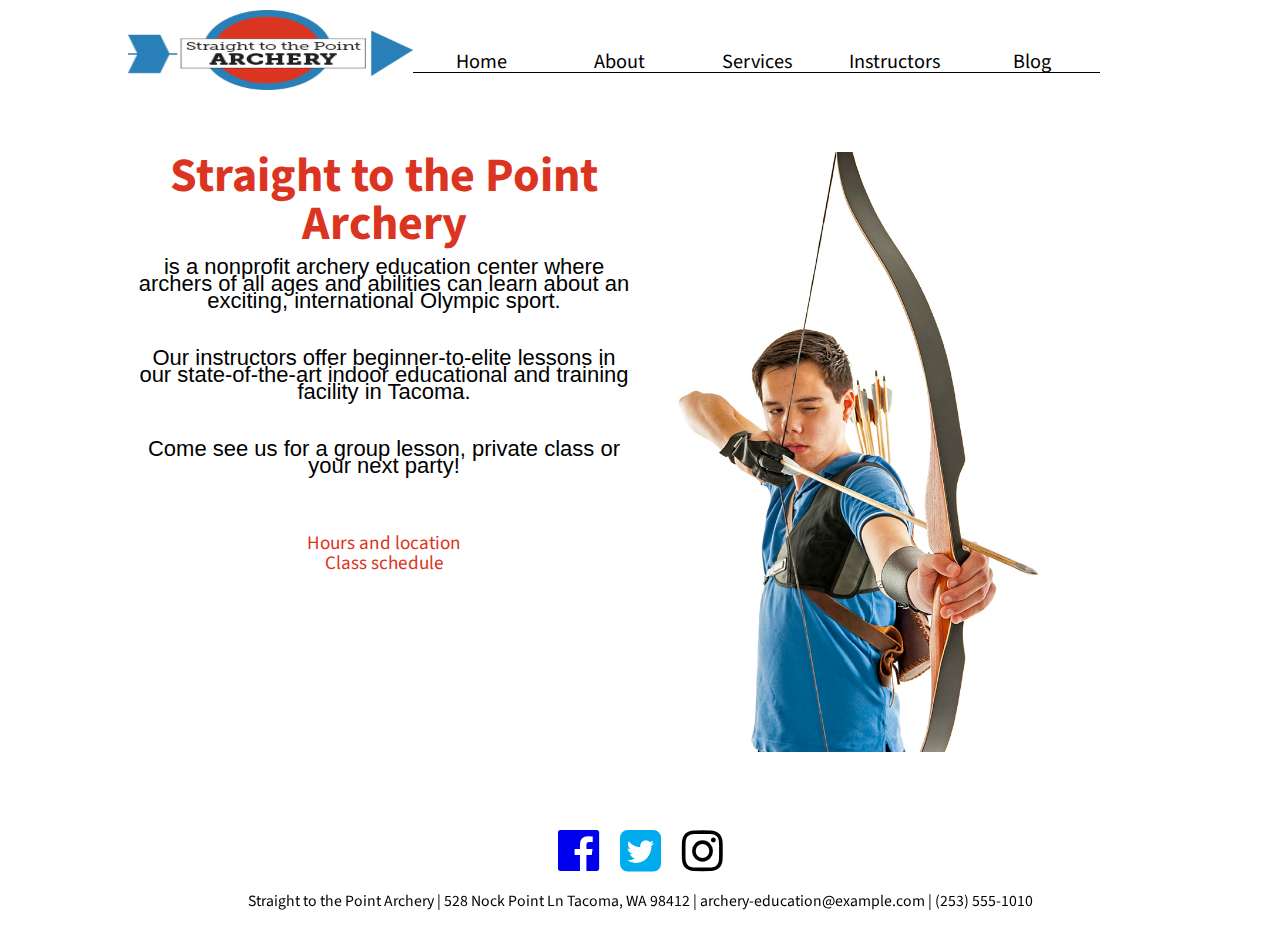
<file: index.html>
<!DOCTYPE html>
<html>
<head lang="en">
  <meta charset="UTF-8">
  <title>Straight to the Point Archery</title>
  <link href="https://fonts.googleapis.com/css?family=Source+Sans+Pro:400,600,900" rel="stylesheet">
  <link rel="stylesheet" type="text/css" href="styles/meyer-reset.css">
  <link rel="stylesheet" type="text/css" href="styles/font-awesome/css/font-awesome.min.css">
  <link rel="stylesheet" type="text/css" href="styles/stylesheet.css">
  <link rel="stylesheet" type="text/css" href="styles/main-styles.css">
  <link rel="stylesheet" type="text/css" href="styles/header-footer.css">
</head>
  
<body>
  <article class="content-wrapper">
  <header>
    <!-- Logo and Nav will appear on the same "line", Header will appear below.  The logo and nav bar use responsive grids -->
    <a href="index.html"><img src="images/stplogo.jpg" alt="STP Archery Logo" id="logo" class="col span_2_of_7"></a> <!-- Make Logo Clickable and return to homepage -->
    <!-- Main navigation -->
      <nav class="mainNav">
        <ul>
          <li><a href="index.html" class="col span_1_of_7">Home</a></li>
          <li><a href="about.html" class="col span_1_of_7">About</a></li>
          <li><a href="services.html" class="col span_1_of_7">Services</a></li>
          <li><a href="instructors.html" class="col span_1_of_7">Instructors</a></li>
          <li><a href="blog.html" class="col span_1_of_7">Blog</a></li>
        </ul>
      </nav>
    <!-- Main header on each page -->
    <h1 id="mainHeader">Home</h1>

  </header>
    
 
  <section id="mainLeft">
    <!--Headline, main article, archer image-->
    <h2 id="mainHead"> Straight to the Point Archery
    </h2>
    <p class="mainText"> is a nonprofit archery education center 
      where archers of all ages and abilities can learn about an exciting, international Olympic sport. 
   
    </p> 
    <p class="mainText">Our instructors offer beginner-to-elite lessons in our state-of-the-art indoor educational and training facility in Tacoma. 
    </p>
    <p class="mainText">Come see us for a group lesson, private class or your next party! 
    </p>
    <ul class="mainList">
      <li class="mainHours"> 
        <a href="about.html" target="_blank">Hours and location</a> </li>
      <li class="mainHours"> <a href="services.html" target="_blank">Class schedule</a> </li>
      </ul>
     <iframe width="350" height="215" src="https://www.youtube.com/embed/ahLNCzV56yk" frameborder="0" allowfullscreen></iframe>  
    
  </section>
    
  <section id="mainRight">   
    <img src="images/stparchery_mockcover.jpg" alt="archer" id="archer">
    <h6 id="mainInvisible">Archer image</h6>
  </section> 
  <footer>
    <!-- Social Media Links (images using font awesome) -->
    <nav id="footerNav">
      <a href="https://www.facebook.com/" target="_blank"><i class="fa fa-facebook-official fa-3x" aria-hidden="true"></i></a>
      <a href="https://twitter.com/" target="_blank"><i class="fa fa-twitter-square fa-3x" aria-hidden="true"></i></a>
      <a href="https://www.instagram.com" target="_blank"><i class="fa fa-instagram fa-3x" aria-hidden="true"></i></a>
    </nav>
    <!-- Email and Phone Number on click will automatically open a new email or start a phone call (assuming the client is a mobile device) respectively  -->
    <p>Straight to the Point Archery | 528 Nock Point Ln Tacoma, WA 98412 | <a href="mailto:archery-education@example.com">archery-education@example.com</a> | <a href="tel:(253)555-1010">(253) 555-1010</a></p>
  </footer>

  </article>
</body>
</file>
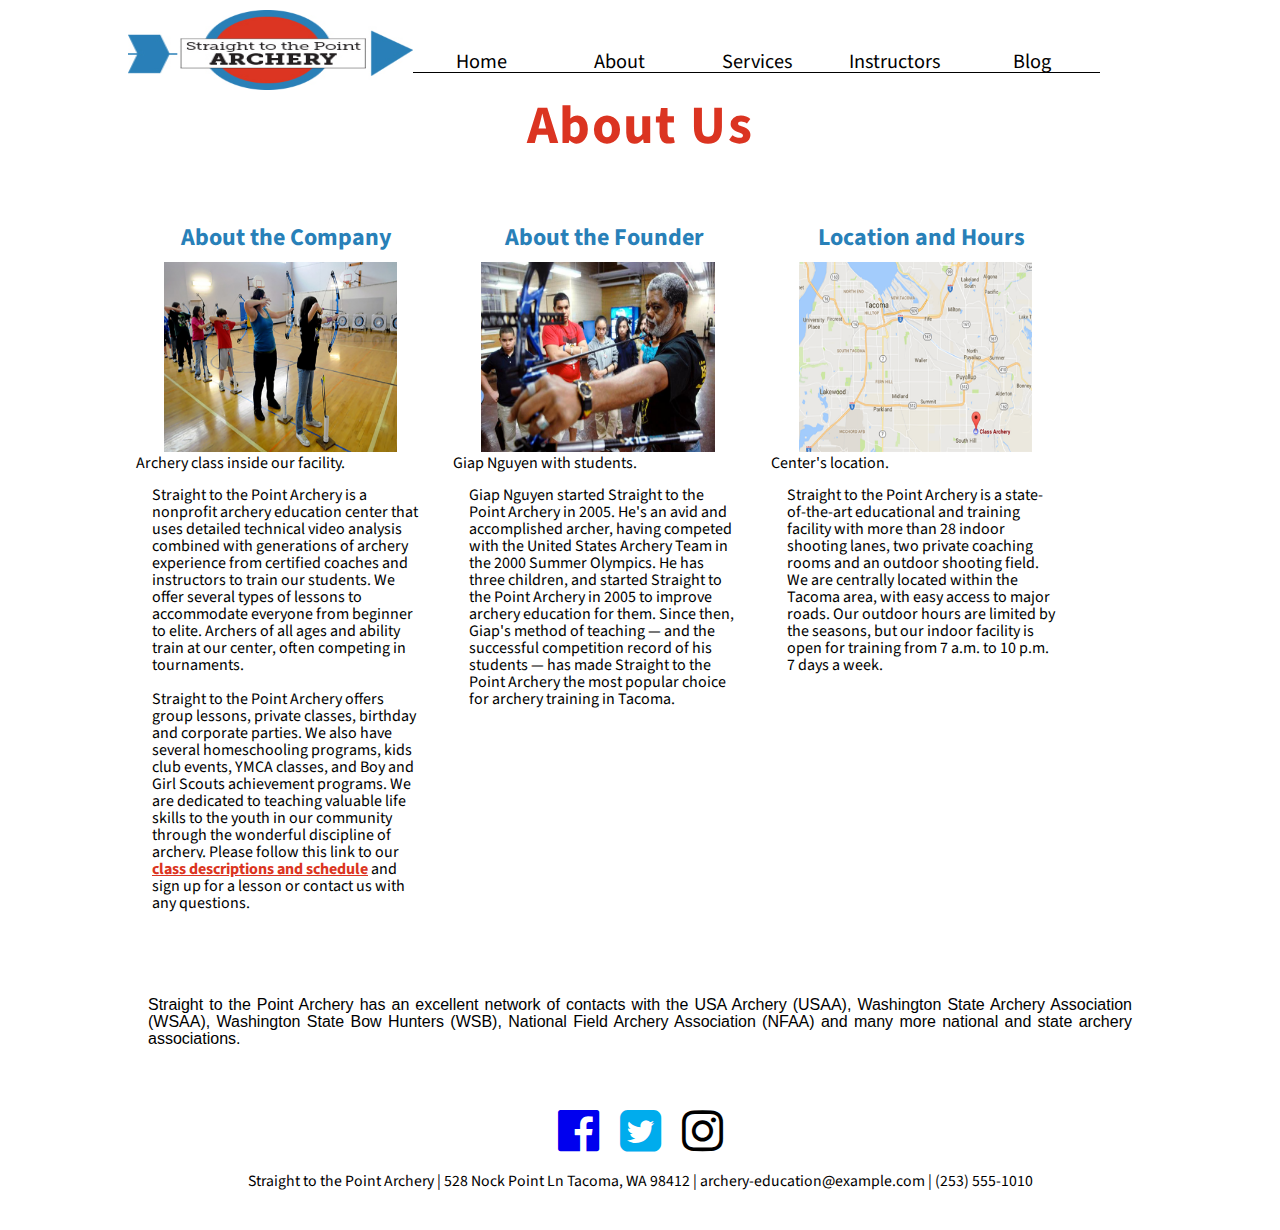
<file: about.html>
<!DOCTYPE html>
<html lang="en">
  
<head>
  <meta charset="utf-8"/>
  <title>About</title>
  <link href="https://fonts.googleapis.com/css?family=Source+Sans+Pro:400,600,900" rel="stylesheet">
  <link rel="stylesheet" type="text/css" href="styles/meyer-reset.css">
  <link rel="stylesheet" type="text/css" href="styles/font-awesome/css/font-awesome.min.css">
  <link rel="stylesheet" type="text/css" href="styles/stylesheet.css">
  <link rel="stylesheet" type="text/css" href="styles/about-styles.css">
  <link rel="stylesheet" type="text/css" href="styles/header-footer.css">
  
</head>
  
 <body>
   <article class="content-wrapper">
    <header>
      <!-- Logo and Nav will appear on the same "line", Header will appear below.  The logo and nav bar use responsive grids -->
      <a href="index.html"><img src="images/stplogo.jpg" alt="STP Archery Logo" id="logo" class="col span_2_of_7"></a> <!-- Make Logo Clickable and return to homepage -->
      <!-- Main navigation--> 
        <nav class="mainNav">
          <ul>
            <li><a href="index.html" class="col span_1_of_7">Home</a></li>
            <li><a href="about.html" class="col span_1_of_7">About</a></li>
            <li><a href="services.html" class="col span_1_of_7">Services</a></li>
            <li><a href="instructors.html" class="col span_1_of_7">Instructors</a></li>
            <li><a href="blog.html" class="col span_1_of_7">Blog</a></li>
          </ul>
        </nav>
      <!-- Main header on each page -->
      <h1 id="pageHeader">About Us</h1>
    </header>
   
  <div class="rowAbout">
  <section class="clearfix colAbout-1">
      <h2>About the Company</h2>
        
      <figure><img src="images/facility_cropped.jpg" alt="image of young archers training indoors" class="aboutphoto"><br>
        
        <figcaption>Archery class inside our facility.</figcaption>
      </figure>
      
      <p class="mainAbout"> Straight to the Point Archery is a nonprofit archery education center that uses detailed technical video analysis combined with generations of archery experience from certified coaches and instructors to train our students. We offer several types of lessons to accommodate everyone from beginner to elite. Archers of all ages and ability train at our center, often competing in tournaments.<br>  
        
    <br>Straight to the Point Archery offers group lessons, private classes, birthday and corporate parties. We also have several homeschooling  programs, kids club events, YMCA classes, and Boy and Girl Scouts achievement programs. We are dedicated to teaching valuable life skills to the youth in our community through the wonderful discipline of archery. Please follow this link to our
        
        <a href="services.html" class=Aboutlink><strong>class descriptions and schedule</strong></a> 
        and sign up for a lesson or contact us with any questions.</p>
       
     </section><!-- include schedule link and facility -->
    
   <section class="clearfix colAbout-2">
        <h2>About the Founder</h2>
        
        <figure><img src="images/founder.jpg" alt="photo of Giap Nguyen aiming arrow teaching class" class="aboutphoto"><br>
        
          <figcaption>Giap Nguyen with students.</figcaption>
        </figure>
   
      <p class="mainAbout">Giap Nguyen started Straight to the Point Archery in 2005. He's an avid and accomplished archer, having competed with the United States Archery Team in the 2000 Summer Olympics. He has three children, and  started Straight to the Point Archery in 2005 to improve archery education for them. Since then, Giap's method of teaching — and the successful competition record of his students — has made Straight to the Point Archery the most popular choice for archery training in Tacoma.</p>
     </section><!-- add links after merge -->
      
      <!-- include schedule link and facility -->
    
    
  <section class="clearfix colAbout-3">
      <h2>Location and Hours</h2>
        
      <figure><a href="#"><img src="images/map.png" alt="map of location" class="aboutphoto"></a><br>
        
        <figcaption>Center's location.</figcaption>
      </figure>
      
      <p class="mainAbout">Straight to the Point Archery is a state-of-the-art educational and training facility with more than 28 indoor shooting lanes, two private coaching rooms and an outdoor shooting field. We are centrally located within the Tacoma area, with easy access to major roads. Our outdoor hours are limited by the seasons, but our indoor facility is open for training from 7 a.m. to 10 p.m. 7 days a week.</p>
        
   </section><!-- google maps -->
     </div>
   
   <aside>
     <p class="asideAbout">Straight to the Point Archery has an excellent network of contacts with the USA Archery (USAA), Washington State Archery Association (WSAA), Washington State Bow Hunters (WSB), National Field Archery Association (NFAA) and many more national and state archery associations. </p>
   </aside>
   
    
    <!-- add a link in the written descriptions for each image, add figcaption, float sections -->
   
   <footer class="clearfix">
      <nav id="footerNav">
        <a href="https://www.facebook.com/" target="_blank"><i class="fa fa-facebook-official fa-3x" aria-hidden="true"></i></a>
        <a href="https://twitter.com/" target="_blank"><i class="fa fa-twitter-square fa-3x" aria-hidden="true"></i></a>
        <a href="https://www.instagram.com" target="_blank"><i class="fa fa-instagram fa-3x" aria-hidden="true"></i></a>
      </nav>
      <!-- Email and Phone Number on click will automatically open a new email or start a phone call (assuming the client is a mobile device) respectively  -->
      <p>Straight to the Point Archery | 528 Nock Point Ln Tacoma, WA 98412 | <a href="mailto:archery-education@example.com">archery-education@example.com</a> | <a href="tel:(253)555-1010">(253) 555-1010</a></p>
   </footer>
 </article>
   
  </body>
</html>
</file>
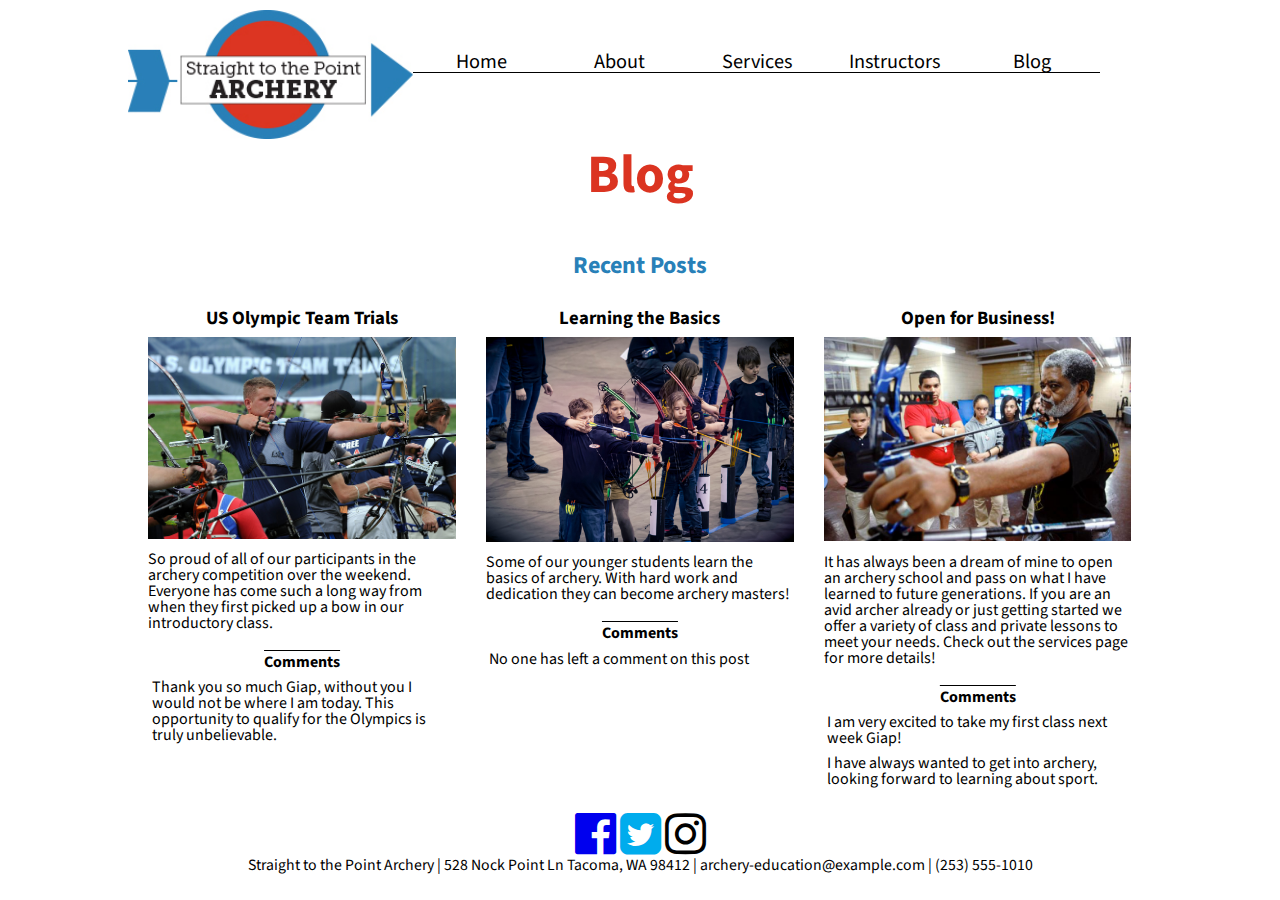
<file: blog.html>
<!DOCTYPE html>
<html>
  
<head lang="en">
  <meta charset="UTF-8">
  <title>Blog</title>
  <!-- Reference internal and external (Google Fonts and Font Awesome) styles -->
  <link rel="stylesheet" type="text/css" href="styles/meyer-reset.css">
  <link href="https://fonts.googleapis.com/css?family=Source+Sans+Pro:400,600,900" rel="stylesheet">
  <link rel="stylesheet" type="text/css" href="styles/font-awesome/css/font-awesome.min.css">
  <link rel="stylesheet" type="text/css" href="styles/header-footer.css">
  <link rel="stylesheet" type="text/css" href="styles/blog-styles.css">
</head>
  
<body>
  <!-- Set a margin on left and right of the content area -->
  <article class="content-wrapper">
    <header>
      <!-- Logo and Nav will appear on the same "line", Header will appear below.  The logo and nav bar use responsive grids -->
      <a href="index.html"><img src="images/stplogo.jpg" alt="STP Archery Logo" id="logo" class="col span_2_of_7"></a> <!-- Make Logo Clickable and return to homepage -->
      <!-- Main navigation -->
        <nav class="mainNav">
          <ul>
            <li><a href="index.html" class="col span_1_of_7">Home</a></li>
            <li><a href="about.html" class="col span_1_of_7">About</a></li>
            <li><a href="services.html" class="col span_1_of_7">Services</a></li>
            <li><a href="instructors.html" class="col span_1_of_7">Instructors</a></li>
            <li><a href="blog.html" class="col span_1_of_7">Blog</a></li>
          </ul>
        </nav>
      <!-- Main header on each page -->
      <h1 id="pageHeader">Blog</h1>
    </header>

    <!-- Group all blog posts into one section that acts as a container -->
    <Section id="blogContent">
      <h2>Recent Posts</h2>
      <!-- Each blog post is completely contained within an article so that the content stays together when screen size changes-->
      <article class="col span_1_of_3">
        <h3>US Olympic Team Trials </h3>

        <img src="images/students-competing.jpg" alt="Students Completing">
        <p>So proud of all of our participants in the archery competition over the weekend.  Everyone has come such a long way from when they first picked up a bow in our introductory class.  </p>
        <!-- Comment section should appear in the same content area as associated post but slightly indented -->
        <article>
          <h4>Comments</h4>
          <p>Thank you so much Giap, without you I would not be where I am today. This opportunity to qualify for the Olympics is truly unbelievable.</p>
        </article>
      </article>
      <article class="col span_1_of_3">
        <h3>Learning the Basics</h3>
        <img src="images/class1.jpg" alt="Class Image 1">
        <p>Some of our younger students learn the basics of archery. With hard work and dedication they can become archery masters!</p> 
        <article>
          <h4>Comments</h4>
          <p>No one has left a comment on this post</p>
        </article>
      </article>
      <article class="col span_1_of_3">
        <h3>Open for Business!</h3>
        <img src="images/founder.jpg" alt="STP Founder">
        <p>It has always been a dream of mine to open an archery school and pass on what I have learned to future generations.  If you are an avid archer already or just getting started we offer a variety of class and private lessons to meet your needs.  Check out the services page for more details!</p>
        <article>
          <h4>Comments</h4>
          <p>I am very excited to take my first class next week Giap!</p>
          <p>I have always wanted to get into archery, looking forward to learning about sport. </p>
        </article>
      </article>
    </Section>
    <footer>
      <!-- Social Media Links (images using font awesome) -->
      <nav id="footerNav">
        <a href="https://www.facebook.com/" target="_blank"><i class="fa fa-facebook-official fa-3x" aria-hidden="true"></i></a>
        <a href="https://twitter.com/" target="_blank"><i class="fa fa-twitter-square fa-3x" aria-hidden="true"></i></a>
        <a href="https://www.instagram.com" target="_blank"><i class="fa fa-instagram fa-3x" aria-hidden="true"></i></a>
      </nav>
      <!-- Email and Phone Number on click will automatically open a new email or start a phone call (assuming the client is a mobile device) respectively  -->
      <p>Straight to the Point Archery | 528 Nock Point Ln Tacoma, WA 98412 | <a href="mailto:archery-education@example.com">archery-education@example.com</a> | <a href="tel:(253)555-1010">(253) 555-1010</a></p>
    </footer>
  </article>
</body>
</html>
</file>
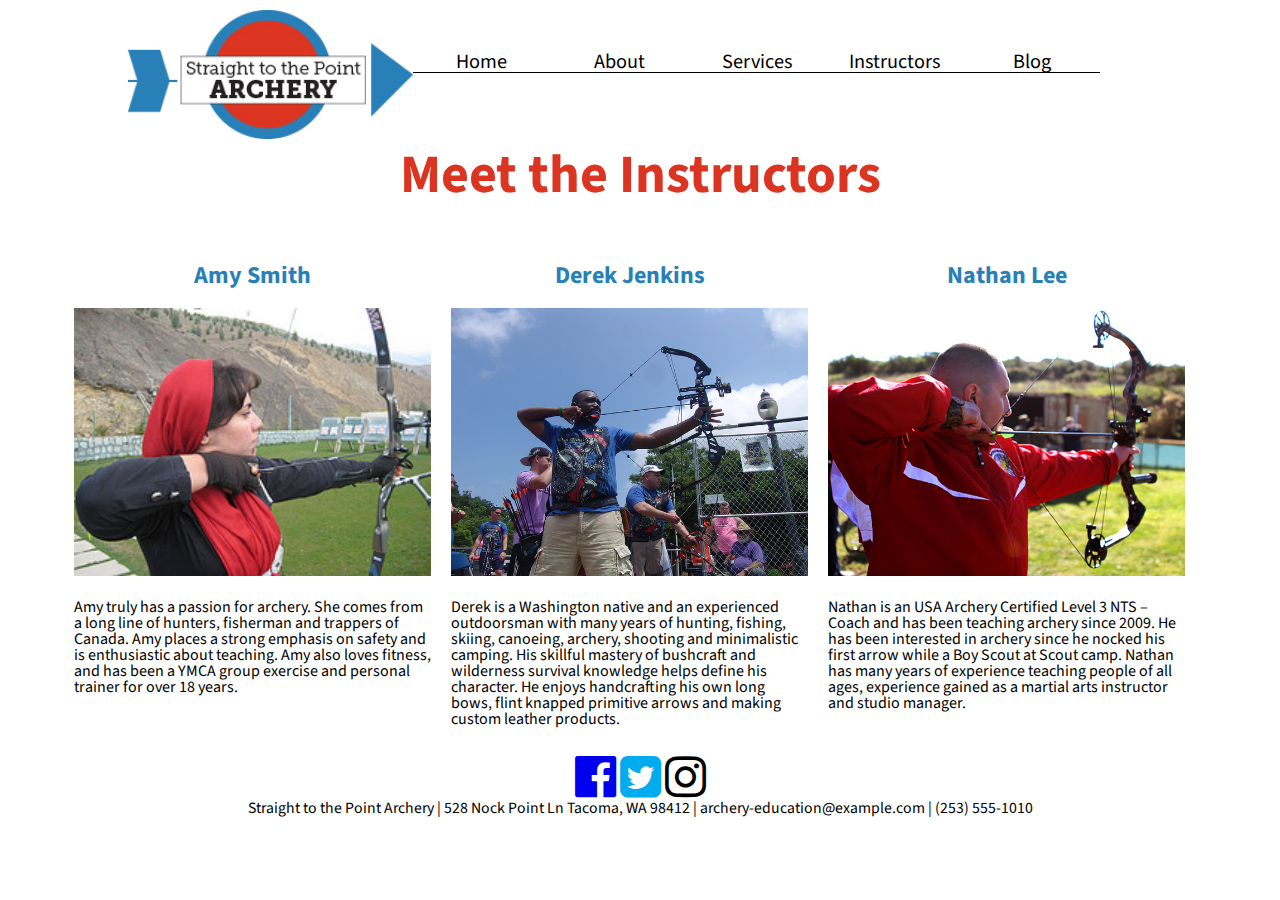
<file: instructors.html>
<!DOCTYPE html>
<html lang="en">

<head>
  <meta charset="utf-8" />
  <title>Straight to the Point Archery - Instructors</title>
  <link rel="stylesheet" type="text/css" href="styles/meyer-reset.css">
  <link rel="stylesheet" type="text/css" href="styles/font-awesome/css/font-awesome.min.css">
  <link href="https://fonts.googleapis.com/css?family=Source+Sans+Pro:400,600,900" rel="stylesheet">
  <link rel="stylesheet" type="text/css" href="styles/stylesheet-instructor.css">
  <link rel="stylesheet" type="text/css" href="styles/header-footer.css">
</head>
  
<body>
  
  <!-- content wrapper that encompasses all my code so I can structure it-->
  <article class="content-wrapper">
  
  <header>
    <!-- Logo and Nav will appear on the same "line", Header will appear below.  The logo and nav bar use responsive grids -->
    <a href="index.html"><img src="images/stplogo.jpg" alt="STP Archery Logo" id="logo" class="col span_2_of_7"></a> <!-- Make Logo Clickable and return to homepage -->
    <!-- Main navigation -->
      <nav class="mainNav">
        <ul>
          <li><a href="index.html" class="col span_1_of_7">Home</a></li>
          <li><a href="about.html" class="col span_1_of_7">About</a></li>
          <li><a href="services.html" class="col span_1_of_7">Services</a></li>
          <li><a href="instructors.html" class="col span_1_of_7">Instructors</a></li>
          <li><a href="blog.html" class="col span_1_of_7">Blog</a></li>
        </ul>
      </nav>
    <!-- Main header on each page -->
    <h1 id="pageHeader">Meet the Instructors</h1>
  </header>
    
  </article>
      
    <!-- Main area with photo and text -->
    
  <article class="instructor">
      
      <div class="instrow">
        <div class="instcol_1_of_3"><h2>Amy Smith</h2></div>
        <div class="instcol_1_of_3"><h2>Derek Jenkins</h2></div>           
        <div class="instcol_1_of_3"><h2>Nathan Lee</h2></div>    
      </div>
      
      <div class="instrow">
        <div class="instcol_1_of_3"><img src="images/amy-smith-instructor.jpg" alt="Amy Smith"></div>
        <div class="instcol_1_of_3"><img src="images/derek-jenkins-instructor.jpg" alt="Derek Jenkins"></div> 
        <div class="instcol_1_of_3"><img src="images/nathan-lee-instructor.jpg" alt="Nathan Lee"></div>    
      </div>      
      
      <div class="instrow">
        <div class="instcol_1_of_3"><p>Amy truly has a passion for archery. She comes from a long line of hunters, fisherman and trappers of Canada. Amy  places a strong emphasis on safety and is enthusiastic about teaching. Amy also loves fitness, and  has been a YMCA group exercise and personal trainer for over 18 years.</p></div>
        <div class="instcol_1_of_3"><p>Derek is a Washington native and an experienced outdoorsman with many years of hunting, fishing, skiing, canoeing, archery, shooting and minimalistic camping. His skillful mastery of bushcraft and wilderness survival knowledge helps define his character. He enjoys handcrafting his own long bows, flint knapped primitive arrows and making custom leather products.</p></div>           
        <div class="instcol_1_of_3"><p>Nathan is an USA Archery Certified Level 3 NTS – Coach and has been teaching archery since 2009. He has been interested in archery since he nocked his first arrow while a Boy Scout at Scout camp. Nathan has many years of experience teaching people of all ages, experience gained as a martial arts instructor and studio manager.</p></div>    
      </div>
      
  </article>
     
  <footer>
    <!-- Social Media Links (images using font awesome) -->
    <nav id="footerNav">
      <a href="https://www.facebook.com/" target="_blank"><i class="fa fa-facebook-official fa-3x" aria-hidden="true"></i></a>
      <a href="https://twitter.com/" target="_blank"><i class="fa fa-twitter-square fa-3x" aria-hidden="true"></i></a>
      <a href="https://www.instagram.com" target="_blank"><i class="fa fa-instagram fa-3x" aria-hidden="true"></i></a>
    </nav>
    <!-- Email and Phone Number on click will automatically open a new email or start a phone call (assuming the client is a mobile device) respectively  -->
    <p>Straight to the Point Archery | 528 Nock Point Ln Tacoma, WA 98412 | <a href="mailto:archery-education@example.com">archery-education@example.com</a> | <a href="tel:(253)555-1010">(253) 555-1010</a></p>
  </footer>
  
      

  
</body>
  
</html>
</file>
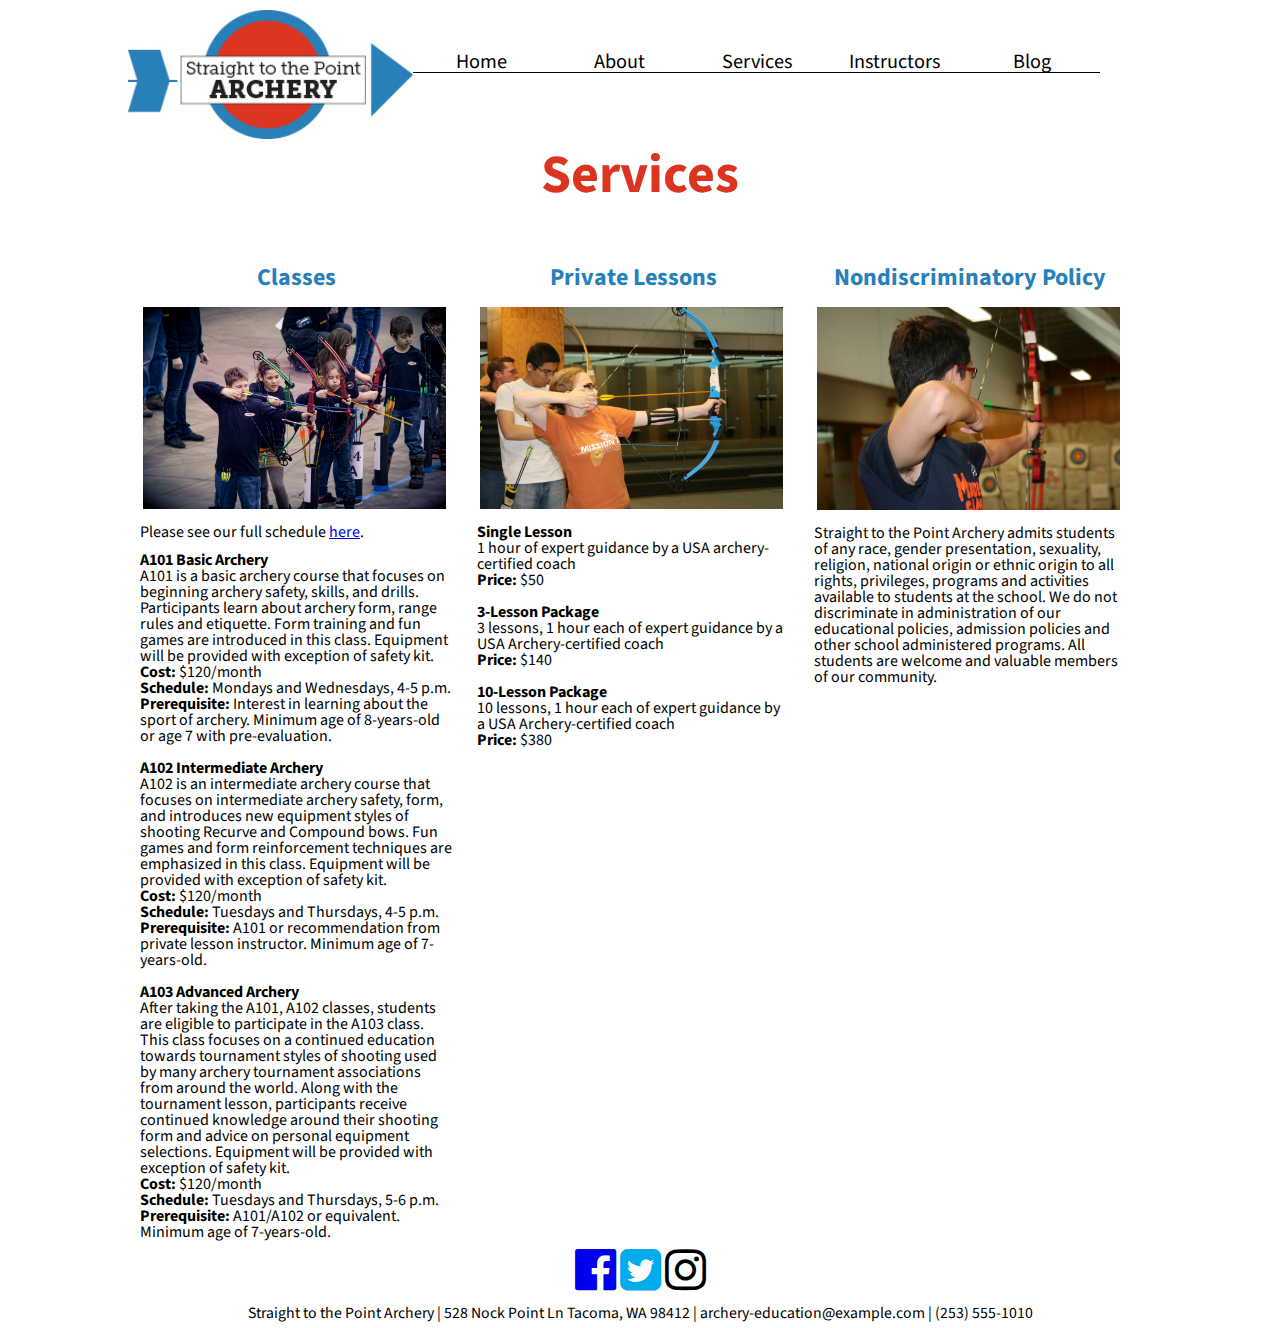
<file: services.html>
<!DOCTYPE html>
<html lang="en">
  <head>
    <meta charset="utf-8">
    <title>Straight to the Point Archery - Services</title>
    <link rel="stylesheet" type="text/css" href="styles/meyer-reset.css">
    <link href="https://fonts.googleapis.com/css?family=Source+Sans+Pro:400,600,900" rel="stylesheet">
    <link rel="stylesheet" type="text/css" href="styles/font-awesome/css/font-awesome.css">
    <link rel="stylesheet" type="text/css" href="styles/services.css">
    <link rel="stylesheet" type="text/css" href="styles/header-footer.css">
  </head>
  
<body>
<!-- Content wrapper-->
    <article class="content-wrapper">
    <header>
      <!-- Logo and Nav will appear on the same "line", Header will appear below.  The logo and nav bar use responsive grids -->
      <a href="index.html"><img src="images/stplogo.jpg" alt="STP Archery Logo" id="logo" class="col span_2_of_7"></a> <!-- Make Logo Clickable and return to homepage -->
      <!-- Main navigation -->
        <nav class="mainNav">
          <ul>
            <li><a href="index.html" class="col span_1_of_7">Home</a></li>
            <li><a href="about.html" class="col span_1_of_7">About</a></li>
            <li><a href="services.html" class="col span_1_of_7">Services</a></li>
            <li><a href="instructors.html" class="col span_1_of_7">Instructors</a></li>
            <li><a href="blog.html" class="col span_1_of_7">Blog</a></li>
          </ul>
        </nav>
      <!-- Main header on each page -->
      <h1 id="pageHeader">Services</h1>
    </header>

      
    <section>
        <figure class="row">
        <figure class="col2_1_of_3">
          <h2>Classes</h2>
          <img src="images/class1.jpg" alt="Classes">
          <p>Please see our full schedule <a href="#">here</a>.</p>
    
        <p>  
        <b>A101 Basic Archery</b> 
        <br/>     
		A101 is a basic archery course that focuses on beginning archery safety, skills, and drills. Participants learn about archery form, range rules and etiquette. Form training and fun games are introduced in this class. Equipment will be provided with exception of safety kit.
        <br/>
		<b>Cost:</b> $120/month 
        <br/>
		<b>Schedule:</b> Mondays and Wednesdays, 4-5 p.m.
        <br/>    
		<b>Prerequisite:</b> Interest in learning about the sport of archery. Minimum age of 8-years-old or age 7 with pre-evaluation.
        <br/>
        <br/>    
		<b>A102 Intermediate Archery</b>
        <br/>
		A102 is an intermediate archery course that focuses on intermediate archery safety, form, and introduces new equipment styles of shooting Recurve and Compound bows. Fun games and form reinforcement techniques are emphasized in this class. Equipment will be provided with exception of safety kit.
        <br/>
		<b>Cost:</b> $120/month 
        <br/>  
		<b>Schedule:</b> Tuesdays and Thursdays, 4-5 p.m. 
        <br/> 
		<b>Prerequisite:</b> A101 or recommendation from private lesson instructor. Minimum age of 7-years-old.
        <br/>
        <br/> 
		<b>A103 Advanced Archery</b>
		<br/>
          After taking the A101, A102 classes, students are eligible to participate in the A103 class. This class focuses on a continued education towards tournament styles of shooting used by many archery tournament associations from around the world. Along with the tournament lesson, participants receive continued knowledge around their shooting form and advice on personal equipment selections. Equipment will be provided with exception of safety kit.
        <br/> 
		<b>Cost:</b> $120/month
        <br/>
		<b>Schedule:</b> Tuesdays and Thursdays, 5-6 p.m.
        <br/>  
		<b>Prerequisite:</b> A101/A102 or equivalent. Minimum age of 7-years-old.</p>
        </figure>   
      
        <figure class="col2_1_of_3">
          <h2>Private Lessons</h2>
          <img src="images/class2.jpg" alt="Classes">
          <p><b>Single Lesson</b>
		<br/> 1 hour of expert guidance by a USA archery-certified coach
        <br/>
		<b>Price:</b> $50
        <br/>
        <br/>    
		<b> 3-Lesson Package</b>
		<br/>3 lessons, 1 hour each of expert guidance by a USA Archery-certified coach
        <br/>
		<b>Price:</b> $140
        <br/>
        <br/>
		<b>10-Lesson Package</b>
        <br/> 10 lessons, 1 hour each of expert guidance by a USA Archery-certified coach
        <br/>    
		<b>Price:</b> $380</p>
        </figure>   
      
        <figure class="col2_1_of_3">
          <h2>Nondiscriminatory Policy</h2>
          <img src="images/lesson2.jpg" alt="Nondiscriminatory Policy">
          <p class="p3">Straight to the Point Archery admits students of any race, gender presentation, sexuality, religion, national origin or ethnic origin to all rights, privileges, programs and activities available to students at the school. We do not discriminate in administration of our educational policies, admission policies and other school administered programs. All students are welcome and valuable members of our community.</p>
        </figure>   
        </figure>
    </section> 


    <footer>
      <!-- Social Media Links (images using font awesome) -->
      <nav id="footerNav">
        <a href="https://www.facebook.com/" target="_blank"><i class="fa fa-facebook-official fa-3x" aria-hidden="true"></i></a>
        <a href="https://twitter.com/" target="_blank"><i class="fa fa-twitter-square fa-3x" aria-hidden="true"></i></a>
        <a href="https://www.instagram.com" target="_blank"><i class="fa fa-instagram fa-3x" aria-hidden="true"></i></a>
      </nav>
      <!-- Email and Phone Number on click will automatically open a new email or start a phone call (assuming the client is a mobile device) respectively  -->
      <p>Straight to the Point Archery | 528 Nock Point Ln Tacoma, WA 98412 | <a href="mailto:archery-education@example.com">archery-education@example.com</a> | <a href="tel:(253)555-1010">(253) 555-1010</a></p>
    </footer>
  
  </article>
  
</body>
</html>
</file>
<file: styles/stylesheet.css>
* {
  margin: 0 auto;
  padding: 0;
  box-sizing: border-box;
}

.content-wrapper {
  width: 80%;
  margin: auto;
}

.mainNav a {
  text-align: center;
  font-size: 3vh;
  margin-top: 5.1%;
  text-decoration: none;
  color: black;
}

#pageHeader {
  clear: both;
  text-align: center;
  font-size: 6vh;
  margin: 0px 0px 10px 0px;
}

a img {
  height: 80px;
}

h1 {
  color: #db3421;
  margin: 0px 0px 20px 0px;
  font-family: sans-serif;
  letter-spacing: 1.4px;
}

figure img {
  height: 190px;
  margin: 0px 20px 0px 10px;
  padding: 0px 50px 0px 18px;
}

h3 {
  font-family: sans-serif;
  text-align: center;
  margin: 5px 0px 10px 0px;
  font-weight: normal;
  font-size: 22px;
}

p {
  font-family: sans-serif;
  text-align: justify;
  font-size: 16px;
  margin: 0px 0px 40px 0px;
  padding: 0px 6px 0px 6px;
  line-height: 17px;
}

i {
  margin: 0px 9px 18px 9px;
}

footer #footerNav {
  text-align: center;
  clear: both;
}
footer p, footer p a {
  text-align: center;
  font-size: 1.75vh;
  text-decoration: none;
  color: black;
}
.fa-facebook-square {
    color: #3b5998;
}
.fa-twitter-square {
    color: #00aced;
}
.fa-instagram { 
  color: black; 
}


/*  SECTIONS  */
.section {
	clear: both;
	padding: 0px;
	margin: 0px;
}

/*  COLUMN SETUP  */
.col {
	display: block;
	float:left;
	margin: 1% 0% 1% 1%;
}
.col:first-child { margin-left: 0; }

/*  GROUPING  */

/*  GRID OF SEVEN  */
.span_7_of_7 {
	width: 100%;
}

.span_6_of_7 {
  	width: 85.57%;
}

.span_5_of_7 {
  	width: 71.14%;
}

.span_4_of_7 {
  	width: 56.71%;
}

.span_3_of_7 {
  	width: 42.28%;
}

.span_2_of_7 {
  	width: 27.85%;
}

.span_1_of_7 {
  width: 13.42%;
  border-bottom: 1px black solid;
}

/* Every row is 90% as wide as it's parent, the <article> */

figure.row {
  width: 90%;
  margin: auto;
}

/* clearfix styles to keep the row figures from collapsing, since all their children are floated */
figure.row:after {
  content:"";
  display: table;
  clear: both;
}

/* this selector selects all figures that have a class name beginning with 'col2_'

^ = means it is the regular expression syntax, another way of saying "starts with this string" */

figure[class^='col2_'] {
  float: left;
  background-color: white;
  border: 2px solid white;
}

figure.col2_1_of_3 {
  width: 33.3333%;
}
figure.col2_1_of_2 {
  width: 50%;
}
figure.col2_1_of_4 {
  width: 25%;
}
figure.col2_3_of_4 {
  width: 75%;
}



/*  GO FULL WIDTH BELOW 480 PIXELS */
@media only screen and (max-width: 480px) {
  .col {  margin: 1% 0 1% 0%; }
  .span_1_of_7, .span_2_of_7, .span_3_of_7, .span_4_of_7, .span_5_of_7, .span_6_of_7, .span_7_of_7 { width: 100%; }
  #mainNav a {font-size: 2em;}
  .span_1_of_7 {border: none;}
}
</file>
<file: styles/main-styles.css>
/*  SECTIONS  */
.section {
	clear: both;
	padding: 0px;
	margin: 0px;
}
body {
  font-family: 'Source Sans Pro', sans-serif;
}
#mainContent{
  display: block;
}
#mainHeader {
  color: white;
  clear:both;
}
#mainLeft {
  margin-bottom: 1em;
  width: 50%;
  float: left;
  text-align: center;
}
#mainHead {
  color: #db3421;
  font-size: 3em;
  text-align: center;
  margin-bottom: 10px;
  padding:0;
}

.mainText {
  font-size: 22px;
  text-align: center;
   
}
.mainList {
  list-style-type: none;
  font-size: 1.2em;
  padding: 20px;
}
.mainHours a{  
  color: #db3421;
  text-decoration-line: none;
  padding-bottom: 10px;
    
}
#mainRight{
  width: 50%;
  float: right;
  margin-bottom: 1em;
}
#archer {
  width: 400px;
  height: 600px;
  margin-left: 30px;
}   
#mainInvisible {
  color: white;
}
iframe {
  padding-top: 20px;
}
footer {
  clear:both;
}
</file>
<file: styles/header-footer.css>
/* Content wrapper for all html pages */
.content-wrapper {
  width: 80%;
  margin: auto;
}

/* Reusable code for all headers and footers */
.mainNav a {
  text-align: center;
  font-family: 'Source Sans Pro', sans-serif;
  font-size: 2.25vh;
  margin-top: 5.1%;
  text-decoration: none;
  color: black;
}
#pageHeader {
  clear: both;
  text-align: center;
  font-size: 6vh;
  font-family: 'Source Sans Pro', sans-serif;
  color: #db3421;
  margin-bottom: 5%;
}
footer {
  clear: both;
}
footer #footerNav {
  text-align: center;
}
footer p, footer p a {
  text-align: center;
  font-size: 1.75vh;
  font-family: 'Source Sans Pro', sans-serif;
  text-decoration: none;
  color: black;
}

/* Set the colors of the company logos */
.fa-facebook-square {
    color: #3b5998;
}
.fa-twitter-square {
    color: #00aced;
}
.fa-instagram { 
  color: black; 
}

/* Code for responsive grids.  Remove the classes not in use on these pages (e.g. span_3_of_7).  Group of 7 is in use on all site headers while group of 3 is used by the blog specifically */ 

/*  SECTIONS  */
.section {
	clear: both;
	padding: 0px;
	margin: 0px;
}

/*  COLUMN SETUP  */
.col {
	display: block;
	float:left;
	margin: 1% 0 1% 1%;
}
.col:first-child { margin-left: 0; }

/*  GROUPING  */
.group:before,
.group:after { content:""; display:table; }
.group:after { clear:both;}
.group { zoom:1; /* For IE 6/7 */ }
/*  GRID OF SEVEN  */

.span_2_of_7 {
  	width: 27.85%;
}

.span_1_of_7 {
  width: 13.42%;
  border-bottom: 1px black solid;
}

/*  GO FULL WIDTH BELOW 720 PIXELS and change some formating when on mobile */
@media only screen and (max-width: 720px) {
  .col {  margin: 1% 0 1% 0%; }
  .span_1_of_7, .span_2_of_7{ width: 100%; }

  .mainNav a {font-size: 4vh;}
  .span_1_of_7 {border: none;}
}
</file>
<file: styles/about-styles.css>
body {
  font-family: 'Source Sans Pro', sans-serif;
}

.rowAbout::after {
  content: "";
  clear: both;
  display: table;
}
.colAbout-1 {width:33.33%;}
.colAbout-2 {width:33.33%;}
.colAbout-3 {width:33.33%;}

[class*="colAbout-"] {
  width:31%;
  float:left;
  display:inline;
  padding: .5em;
       
       
        
}


.clearfix:after {
  content: "";    
  display: block;    
  clear: both; 
}

h2 {
  font-family: 'Source Sans Pro', sans-serif;
  color: #2880b8;
  text-align: center;
  font-size: 1.5em;
  padding: .5em;
  /*margin: 1.3em;*/
}

.aboutphoto { 
  width: 100%;
  text-align: center;
 
}
figcaption {
  text-align: left;
}
.Aboutlink {
  color:#db3421;
  background-color: white;
      
}

.mainAbout {
  font-family:'Source Sans Pro', sans-serif;
  font-size: 1rem;
  text-align: left;
  padding: 1em;
  /*margin-left: .2em;
  margin-right: .2em;*/
  /*margin-top: 2em;*/
}

.asideAbout {
  clear:both;
  padding: 20px;
}


footer {
  clear:both;
}
</file>
<file: styles/blog-styles.css>
/* Code for the blog page specifically, using ids specific to blog page to avoid conflicts with other code */

#blogContent {
  align-content: center;
  font-family: 'Source Sans Pro', sans-serif;
}

#blogContent p {
  text-align: left;
  padding-top: 3%;
}

#blogContent h2 {
  color: #2880b8;
  text-align: center;
  font-size: 1.5em;
}

#blogContent article {
 /* border: 1px black solid;*/
  text-align: center;
  padding: 1%;
}

#blogContent article img {
  width: 100%;
}
h3 {
  padding: 10px 0px;
}
h4 {
  padding: 20px 0px 0px 0px;
  text-decoration-line: overline;
}

/* Code for responsive grids.  Remove the classes not in use on these pages (e.g. span_3_of_7).  Group of 7 is in use on all site headers while group of 3 is used by the blog specifically */ 

/*  SECTIONS  */
.section {
  clear: both;
  padding: 0px;
  margin: 0px;
}

/*  COLUMN SETUP  */
.col {
  display: block;
  float:left;
  margin: 1% 0 1% 1%;
}
.col:first-child { margin-left: 0; }

/*  GROUPING  */
.group:before,
.group:after { content:""; display:table; }
.group:after { clear:both;}
.group { zoom:1; /* For IE 6/7 */ }

.span_1_of_3 { 
  width: 30%;
}

/*  GO FULL WIDTH BELOW 720 PIXELS and change some formating when on mobile */
@media only screen and (max-width: 720px) {
  .col {  margin: 1% 0 1% 0%; }
  .span_1_of_3 { width: 100%; }
}
</file>
<file: styles/stylesheet-instructor.css>
<style>

article.instructor { 
  margin: 0 auto;
  clear: both;
  padding: 0;
  box-sizing: border-box; 
}

div.instrow {
  clear: both;
  width: 90%;
  margin: auto;
  text-align: center;
}

div.instrow:after {
  content: "";
  display: table;
  clear: both;
}
    
div[class^='instcol_'] {
  float: left;
  background-color: white;
  border: 10px solid white;
}

div.instcol_1_of_3 {
  width: 31%;
  
}

div.instcol_1_of_3 img {
  width: 100%;
  height: auto;
  
}

div h2 {
  font-size: 1.5em;
  font-family: 'Source Sans Pro', sans-serif;
  color: #2880b8;
  
}

div p {
  font-size: 1em;
  font-family: 'Source Sans Pro', sans-serif;
  margin-bottom: 1em;
  text-align: left;
}


</style>
</file>
<file: styles/services.css>
/** {
  margin: 0 auto;
  padding: 0;
  box-sizing: border-box;
}

.content-wrapper {
  width: 80%;
  margin: auto;
}

h2 {
  font-family: 'Source Sans Pro', sans-serif;
  font-size: 2.2em;
}*/

figure img {
  height: 190px;
  margin: 0px 5px 0px 5px;
  padding: 0px 35px 0px 10px;
  width: 90%;
  height: 90%;
}

h2 {
  font-family: 'Source Sans Pro', sans-serif;
  text-align: center;
  margin: 0px 0px 5px 0px;
  font-size: 1.5em;
  color: #2880b8;
  padding: .5em;
}

p {
  font-family: 'Source Sans Pro', sans-serif;
  font-size: 1em;
  /*margin: 0px 0px 40px 0px;*/
  margin: 6px 6px;
  padding: 6px 6px 0px 6px;
}


/*  SECTIONS  */
.section {
	clear: both;
	padding: 0px;
	margin: 0px;
}

/*  COLUMN SETUP  */
.col {
	display: block;
	float:left;
	margin: 1% 0% 1% 1%;
}
.col:first-child { margin-left: 0; }

/*  GROUPING  */

/*  GRID OF SEVEN  */
.span_7_of_7 {
	width: 100%;
}

.span_6_of_7 {
  	width: 85.57%;
}

.span_5_of_7 {
  	width: 71.14%;
}

.span_4_of_7 {
  	width: 56.71%;
}

.span_3_of_7 {
  	width: 42.28%;
}

.span_2_of_7 {
  	width: 27.85%;
}

.span_1_of_7 {
  width: 13.42%;
  border-bottom: 1px black solid;
}

/* Every row is 90% as wide as it's parent, the <article> */

figure.row {
  width: 100%;
  margin: auto;
}

/* clearfix styles to keep the row figures from collapsing, since all their children are floated */
figure.row:after {
  content:"";
  display: table;
  clear: both;
}

/* this selector selects all figures that have a class name beginning with 'col2_'

^ = means it is the regular expression syntax, another way of saying "starts with this string" */

figure[class^='col2_'] {
  float: left;
  /*background-color: white;
  border: 2px solid white;*/
}

figure.col2_1_of_3 {
  width: 32.9%;
}
figure.col2_1_of_2 {
  width: 50%;
}
figure.col2_1_of_4 {
  width: 25%;
}
figure.col2_3_of_4 {
  width: 75%;
}



/*  GO FULL WIDTH BELOW 480 PIXELS */
@media only screen and (max-width: 480px) {
  .col {  margin: 1% 0 1% 0%; }
  .span_1_of_7, .span_2_of_7, .span_3_of_7, .span_4_of_7, .span_5_of_7, .span_6_of_7, .span_7_of_7 { width: 100%; }
  #mainNav a {font-size: 2em;}
  .span_1_of_7 {border: none;}
}
</file>
